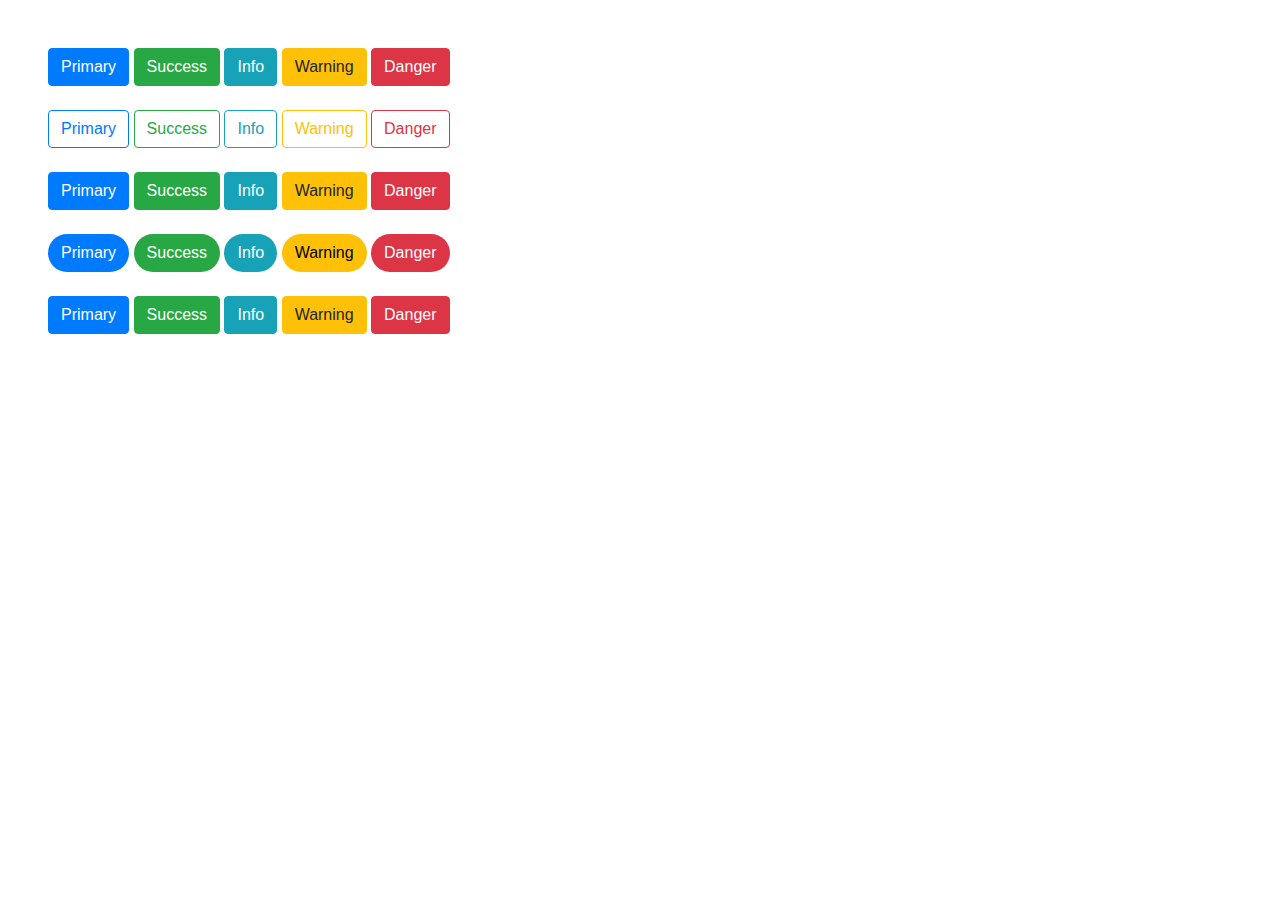
<file: index1.html>
<!DOCTYPE html>
<html lang="en">
<head>
    <meta charset="UTF-8">
    <title>Title</title>
    <link rel="stylesheet" href="_Bootstrap/css/bootstrap.css">
    <link rel="stylesheet" href="main1.css">
</head>
<body>

<div class="conteiner">
    <div class="row">
        <div class="col-md-6 mt-5 ml-5">
            <button type="button" class="btn btn-primary">Primary</button>
            <button type="button" class="btn btn-success">Success</button>
            <button type="button" class="btn btn-info">Info</button>
            <button type="button" class="btn btn-warning">Warning</button>
            <button type="button" class="btn btn-danger">Danger</button>
        </div>
        <div class="col-md-7 mt-4 ml-5">
            <button type="button" class="btn btn-outline-primary">Primary</button>
            <button type="button" class="btn btn-outline-success">Success</button>
            <button type="button" class="btn btn-outline-info">Info</button>
            <button type="button" class="btn btn-outline-warning">Warning</button>
            <button type="button" class="btn btn-outline-danger">Danger</button>
        </div>
        <div class="col-md-8 mt-4 ml-5">
            <button type="button" class="btn btn-primary">Primary</button>
            <button type="button" class="btn btn-success">Success</button>
            <button type="button" class="btn btn-info">Info</button>
            <button type="button" class="btn btn-warning">Warning</button>
            <button type="button" class="btn btn-danger">Danger</button>
        </div>
        <div class="col-md-9 mt-4 ml-5">
            <button type="button" class="btn btn-primary5">Primary</button>
            <button type="button" class="btn btn-success5">Success</button>
            <button type="button" class="btn btn-info5">Info</button>
            <button type="button" class="btn btn-warning5">Warning</button>
            <button type="button" class="btn btn-danger5">Danger</button>
        </div>
        <div class="col-md-10 mt-4 ml-5">
            <button type="button" class="btn btn-primary">Primary</button>
            <button type="button" class="btn btn-success">Success</button>
            <button type="button" class="btn btn-info">Info</button>
            <button type="button" class="btn btn-warning">Warning</button>
            <button type="button" class="btn btn-danger">Danger</button>
        </div>
    </div>
</div>

<script src="_Bootstrap/js/jQuery.min.js"></script>
<script src="_Bootstrap/js/src/popover.js"></script>
<script src="_Bootstrap/js/bootstrap.js"></script>
</body>
</html>
</file>
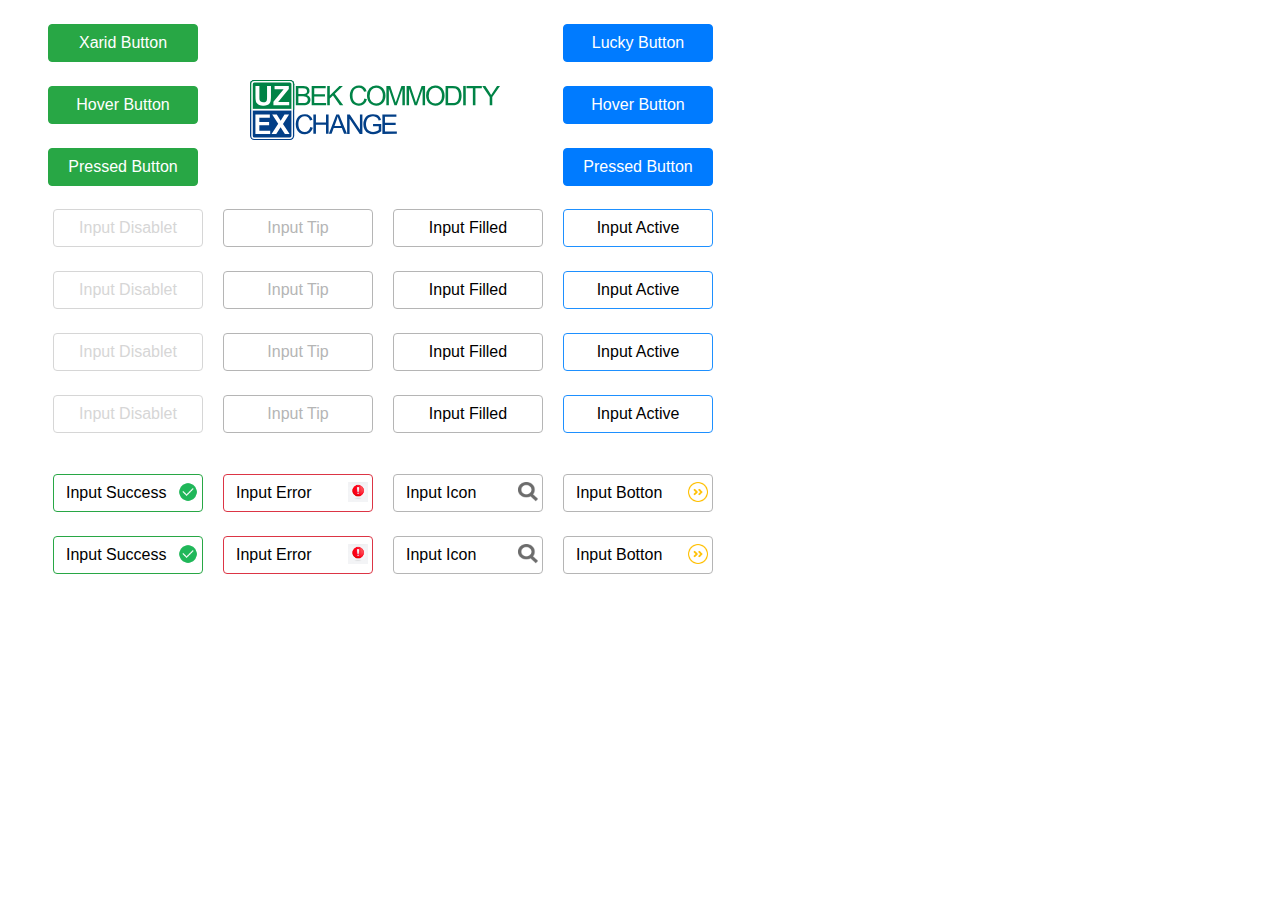
<file: index2.html>
<!DOCTYPE html>
<html lang="en">
<head>
    <meta charset="UTF-8">
    <title>Title</title>
    <link rel="stylesheet" href="_Bootstrap/css/bootstrap.css">
    <link rel="stylesheet" href="main2.css">
</head>
<body>

<div class="conteiner">
    <div class="row">
        <div class="col-md-6 mt-4 ml-5">
            <button type="button" class="btn btn-success2">Xarid Button</button>
        </div>
        <div class="col-md-6 mt-4 ml-5">
            <button type="button" class="btn btn-success2">Hover Button</button>
        </div>
        <div class="col-md-6 mt-4 ml-5">
            <button type="button" class="btn btn-success2">Pressed Button</button>
        </div>
    </div>
    <div class="row1">
        <div class="col-md-6 mt-4 ml-5">
            <button type="button" class="btn btn-primary3">Lucky Button</button>
        </div>
        <div class="col-md-6 mt-4 ml-5">
            <button type="button" class="btn btn-primary3">Hover Button</button>
        </div>
        <div class="col-md-6 mt-4 ml-5">
            <button type="button" class="btn btn-primary3">Pressed Button</button>
        </div>
    </div>
    <div class="row2">
        <div class="col-md-6 mt-4 ml-5">
            <button type="button" class="btn btn-light4">Input Disablet</button>
        </div>
        <div class="col-md-6 mt-4 ml-5">
            <button type="button" class="btn btn-light4">Input Disablet</button>
        </div>
        <div class="col-md-6 mt-4 ml-5">
            <button type="button" class="btn btn-light4">Input Disablet</button>
        </div>
        <div class="col-md-6 mt-4 ml-5">
            <button type="button" class="btn btn-light4">Input Disablet</button>
        </div>
    </div>
    <div class="row3">
        <div class="col-md-6 mt-4 ml-5">
            <button type="button" class="btn btn-light5">Input Tip</button>
        </div>
        <div class="col-md-6 mt-4 ml-5">
            <button type="button" class="btn btn-light5">Input Tip</button>
        </div>
        <div class="col-md-6 mt-4 ml-5">
            <button type="button" class="btn btn-light5">Input Tip</button>
        </div>
        <div class="col-md-6 mt-4 ml-5">
            <button type="button" class="btn btn-light5">Input Tip</button>
        </div>
    </div>
    <div class="row4">
        <div class="col-md-6 mt-4 ml-5">
            <button type="button" class="btn btn-light6">Input Filled</button>
        </div>
        <div class="col-md-6 mt-4 ml-5">
            <button type="button" class="btn btn-light6">Input Filled</button>
        </div>
        <div class="col-md-6 mt-4 ml-5">
            <button type="button" class="btn btn-light6">Input Filled</button>
        </div>
        <div class="col-md-6 mt-4 ml-5">
            <button type="button" class="btn btn-light6">Input Filled</button>
        </div>
    </div>
    <div class="row5">
        <div class="col-md-6 mt-4 ml-5">
            <button type="button" class="btn btn-light7">Input Active</button>
        </div>
        <div class="col-md-6 mt-4 ml-5">
            <button type="button" class="btn btn-light7">Input Active</button>
        </div>
        <div class="col-md-6 mt-4 ml-5">
            <button type="button" class="btn btn-light7">Input Active</button>
        </div>
        <div class="col-md-6 mt-4 ml-5">
            <button type="button" class="btn btn-light7">Input Active</button>
        </div>
    </div>
    <div class="row6">
        <div class="col-md-6 mt-4 ml-5">
            <button type="button" class="btn btn-light8">Input Success</button>
            <div class="rasm2">
                <img src="logo/success.png" height="20" width="20"/>
            </div>
        </div>
        <div class="col-md-6 mt-4 ml-5">
            <button type="button" class="btn btn-light8">Input Success</button>
            <div class="rasm3">
                <img src="logo/success.png" height="20" width="20"/>
            </div>
        </div>
    </div>
    <div class="row7">
        <div class="col-md-6 mt-4 ml-5">
            <button type="button" class="btn btn-light9">Input Error</button>
            <div class="rasm4">
                <img src="logo/error.avif" height="20" width="20">
            </div>
        </div>
        <div class="col-md-6 mt-4 ml-5">
            <button type="button" class="btn btn-light9">Input Error</button>
            <div class="rasm5">
                <img src="logo/error.avif" height="20" width="20">
            </div>
        </div>
    </div>
    <div class="row8">
        <div class="col-md-6 mt-4 ml-5">
            <button type="button" class="btn btn-light10">Input Icon</button>
            <div class="rasm6">
                <img src="logo/poisk.png" height="20" width="20"/>
            </div>
        </div>
        <div class="col-md-6 mt-4 ml-5">
            <button type="button" class="btn btn-light10">Input Icon</button>
            <div class="rasm7">
                <img src="logo/poisk.png" height="20" width="20"/>
            </div>
        </div>
    </div>
    <div class="row9">
        <div class="col-md-6 mt-4 ml-5">
            <button type="button" class="btn btn-light11">Input Botton</button>
            <div class="rasm8">
                <img src="logo/next.png" height="20" width="20"/>
            </div>
        </div>
        <div class="col-md-6 mt-4 ml-5">
            <button type="button" class="btn btn-light11">Input Botton</button>
            <div class="rasm9">
                <img src="logo/next.png" height="20" width="20"/>
            </div>
        </div>
        </div>
</div>

<img class="rasm1" src="uzex/uz.ex.svg" alt="">
<script src="_Bootstrap/js/jQuery.min.js"></script>
<script src="_Bootstrap/js/src/popover.js"></script>
<script src="_Bootstrap/js/bootstrap.js"></script>
</body>
</html>
</file>
<file: main1.css>
.btn-danger5{
    border-radius: 50px;
    background-color: #dc3545;
    color: white;
}

.btn-warning5{
    border-radius: 50px;
    background-color: #ffc107;
}

.btn-info5{
    border-radius: 50px;
    background-color: #17a2b8;
    color: white;
}

.btn-success5{
    border-radius: 50px;
    background-color: #28a745;
    color: white;
}

.btn-primary5{
    border-radius: 50px;
    background-color: #007bff;
    color: white;
}
</file>
<file: main2.css>
.row1{
    position: absolute;
    top: 0px;
    left: 500px;
}
.btn-success2{
    color: white;
    background-color: #28a745;
    border: 1px solid #28a745;
    width: 150px;
}

.btn-primary3{
    color: white;
    background-color: #007bff;
    border: 1px solid #007bff;
    width: 150px;
}

.rasm1{
    width: 250px;
    height: 200px;
    position: absolute;
    top: 10px;
    left: 250px;
}

.row2{
    position: absolute;
    top: 185px;
    left: -10px;
}
.btn-light4{
    color: #d6d6d6;
    background-color: white;
    border: 1px solid #d6d6d6;
    width: 150px;
}

.row3{
    position: absolute;
    top: 185px;
    left: 160px;
}
.btn-light5{
    width: 150px;
    color: #b5b5b5;
    background-color: white;
    border: 1px solid #b5b5b5;
}

.row4{
    position: absolute;
    top: 185px;
    left: 330px;
}
.btn-light6{
    width: 150px;
    color: #000000;
    background-color: white;
    border: 1px solid #b5b5b5;
}

.row5{
    position: absolute;
    top: 185px;
    left: 500px;
}
.btn-light7{
    width: 150px;
    color: #000000;
    background-color: white;
    border: 1px solid #1e90ff;
}

.row6{
    position: absolute;
    top: 450px;
    left: -10px;
}
.btn-light8{
    width: 150px;
    color: #000000;
    background-color: white;
    border: 1px solid #28a745;
    text-align: left;
}

.row7{
    position: absolute;
    top: 450px;
    left: 160px;
}
.btn-light9{
    width: 150px;
    color: #000000;
    background-color: white;
    border: 1px solid #dc3545;
    text-align: left;
}

.row8{
    position: absolute;
    top: 450px;
    left: 330px;
}
.btn-light10{
    width: 150px;
    color: #000000;
    background-color: white;
    border: 1px solid #b5b5b5;
    text-align: left;
}

.row9{
    position: absolute;
    top: 450px;
    left: 500px;
}
.btn-light11{
    width: 150px;
    color: #000000;
    background-color: white;
    border: 1px solid #b5b5b5;
    text-align: left;
}

.rasm2{
    position: absolute;
    top: 5px;
    left: 140px;
}
.rasm3{
    position: absolute;
    top: 5px;
    left: 140px;
}

.rasm4{
    position: absolute;
    top: 5px;
    left: 140px;
}
.rasm5{
    position: absolute;
    top: 5px;
    left: 140px;
}

.rasm6{
    position: absolute;
    top: 5px;
    left: 140px;
}
.rasm7{
    position: absolute;
    top: 5px;
    left: 140px;
}

.rasm8{
    position: absolute;
    top: 5px;
    left: 140px;
}
.rasm9{
    position: absolute;
    top: 5px;
    left: 140px;
}
</file>
